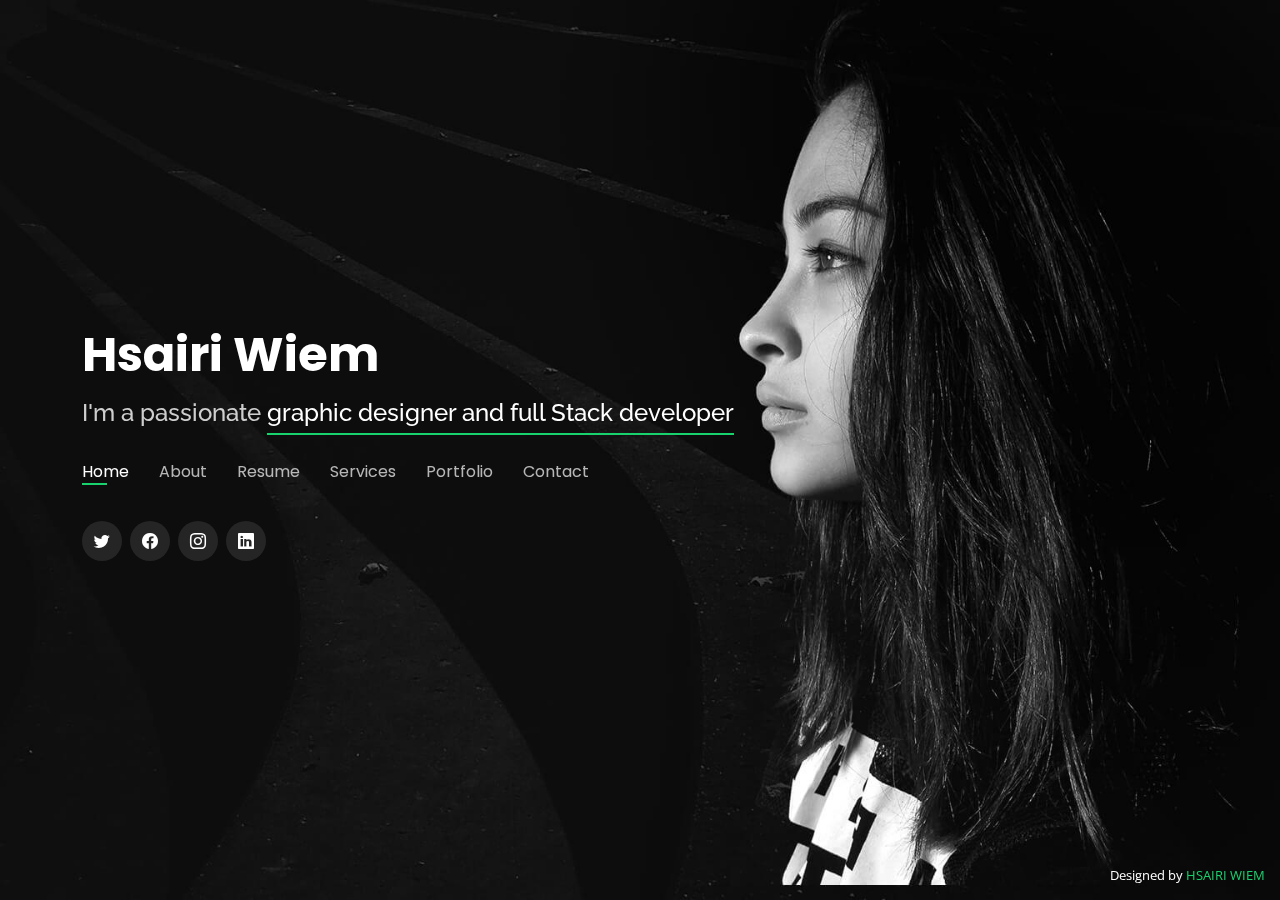
<file: Portfolio Wiem/index.html>
<!DOCTYPE html>
<html lang="en">

<head>
  <meta charset="utf-8">
  <meta content="width=device-width, initial-scale=1.0" name="viewport">

  <title>My Personal Portfolio</title>
  <meta content="" name="description">
  <meta content="" name="keywords">

  <link href="assets/img/logow.jpg" rel="icon">
  <link href="assets/img/logow.png" rel="apple-touch-icon">

 
  <link href="https://fonts.googleapis.com/css?family=Open+Sans:300,300i,400,400i,600,600i,700,700i|Raleway:300,300i,400,400i,500,500i,600,600i,700,700i|Poppins:300,300i,400,400i,500,500i,600,600i,700,700i" rel="stylesheet">

  <link href="assets/vendor/bootstrap/css/bootstrap.min.css" rel="stylesheet">
  <link href="assets/vendor/bootstrap-icons/bootstrap-icons.css" rel="stylesheet">
  <link href="assets/vendor/boxicons/css/boxicons.min.css" rel="stylesheet">
  <link href="assets/vendor/glightbox/css/glightbox.min.css" rel="stylesheet">
  <link href="assets/vendor/remixicon/remixicon.css" rel="stylesheet">
  <link href="assets/vendor/swiper/swiper-bundle.min.css" rel="stylesheet">

  <link href="assets/css/style.css" rel="stylesheet">

  
  
</head>

<body>


  <header id="header">
    <div class="container">

      <h1><a href="index.html">Hsairi Wiem</a></h1>
      
      <h2>I'm a passionate <span>graphic designer and full Stack developer </span> 

      <nav id="navbar" class="navbar">
        <ul>
          <li><a class="nav-link active" href="#header">Home</a></li>
          <li><a class="nav-link" href="#about">About</a></li>
          <li><a class="nav-link" href="#resume">Resume</a></li>
          <li><a class="nav-link" href="#services">Services</a></li>
          <li><a class="nav-link" href="#portfolio">Portfolio</a></li>
          <li><a class="nav-link" href="#contact">Contact</a></li>
        </ul>
        <i class="bi bi-list mobile-nav-toggle"></i>
      </nav>

      <div class="social-links">
        <a href="#" class="twitter"><i class="bi bi-twitter"></i></a>
        <a href="#" class="facebook"><i class="bi bi-facebook"></i></a>
        <a href="#" class="instagram"><i class="bi bi-instagram"></i></a>
        <a href="#" class="linkedin"><i class="bi bi-linkedin"></i></a>
      </div>

    </div>
  </header>

  
  <section id="about" class="about">

   
    <div class="about-me container">

      <div class="section-title">
        <h2>About</h2>
        <p>Learn more about me</p>
      </div>

      <div class="row">
        <div class="col-lg-4" data-aos="fade-right">
          <img src="assets/img/wiem.jpg" class="img-fluid" alt="">
        </div>
        <div class="col-lg-8 pt-4 pt-lg-0 content" data-aos="fade-left">
          <h3>UI/UX Designer &amp; FULL Stack Developer </h3>
          <p class="fst-italic">
            As a dedicated full-stack developer, I bring two years of expertise to the table. 
            My diverse portfolio includes successful projects for clients, where I've seamlessly 
            navigated through technologies such as Laravel, JavaScript, WordPress, and Angular. 
            This journey reflects my passion for programming and a commitment to delivering 
            top-notch solutions across various platforms including web, mobile, and desktop.
          </p>
          <div class="row">
            <div class="col-lg-6">
              <ul>
                <li><i class="bi bi-chevron-right"></i> <strong>Birthday:</strong> <span>8 August 1998</span></li>
                <li><i class="bi bi-chevron-right"></i> <strong>Email:</strong> <span>hsairiwiem@gmail.com</span></li>
                <li><i class="bi bi-chevron-right"></i> <strong>Phone:</strong> <span>+216 20 232 151</span></li>
                <li><i class="bi bi-chevron-right"></i> <strong>City:</strong> <span>Tunisia</span></li>
              </ul>
            </div>
            <div class="col-lg-6">
              <ul>
                <li><i class="bi bi-chevron-right"></i> <strong>Age:</strong> <span>25</span></li>
                <li><i class="bi bi-chevron-right"></i> <strong>Degree:</strong> <span>Engineering</span></li>
                <li><i class="bi bi-chevron-right"></i> <strong>PhEmailone:</strong> <span>email@example.com</span></li>
                <li><i class="bi bi-chevron-right"></i> <strong>Freelance:</strong> <span>Available</span></li>
              </ul>
            </div>
          </div>
          
        </div>
      </div>

    </div>

  
    <div class="counts container">

      <div class="row">

        <div class="col-lg-3 col-md-6">
          <div class="count-box">
            <i class="bi bi-emoji-smile"></i>
            <span data-purecounter-start="0" data-purecounter-end="232" data-purecounter-duration="1" class="purecounter"></span>
            <p>Happy Clients</p>
          </div>
        </div>

        <div class="col-lg-3 col-md-6 mt-5 mt-md-0">
          <div class="count-box">
            <i class="bi bi-journal-richtext"></i>
            <span data-purecounter-start="0" data-purecounter-end="521" data-purecounter-duration="1" class="purecounter"></span>
            <p>Projects</p>
          </div>
        </div>

        <div class="col-lg-3 col-md-6 mt-5 mt-lg-0">
          <div class="count-box">
            <i class="bi bi-headset"></i>
            <span data-purecounter-start="0" data-purecounter-end="1463" data-purecounter-duration="1" class="purecounter"></span>
            <p>Hours Of Support</p>
          </div>
        </div>

        <div class="col-lg-3 col-md-6 mt-5 mt-lg-0">
          <div class="count-box">
            <i class="bi bi-award"></i>
            <span data-purecounter-start="0" data-purecounter-end="24" data-purecounter-duration="1" class="purecounter"></span>
            <p>Awards</p>
          </div>
        </div>

      </div>

    </div><!-- End Counts -->

    <!-- ======= Skills  ======= -->
    <div class="skills container">

      <div class="section-title">
        <h2>Skills</h2>
      </div>

      <div class="row skills-content">

        <div class="col-lg-6">

          <div class="progress">
            <span class="skill">HTML/CSS <i class="val">100%</i></span>
            <div class="progress-bar-wrap">
              <div class="progress-bar" role="progressbar" aria-valuenow="100" aria-valuemin="0" aria-valuemax="100"></div>
            </div>
          </div>

          <div class="progress">
            <span class="skill">Angular<i class="val">90%</i></span>
            <div class="progress-bar-wrap">
              <div class="progress-bar" role="progressbar" aria-valuenow="90" aria-valuemin="0" aria-valuemax="100"></div>
            </div>
          </div>

          <div class="progress">
            <span class="skill">JavaScript <i class="val">75%</i></span>
            <div class="progress-bar-wrap">
              <div class="progress-bar" role="progressbar" aria-valuenow="75" aria-valuemin="0" aria-valuemax="100"></div>
            </div>
          </div>

        </div>

        <div class="col-lg-6">

          <div class="progress">
            <span class="skill">Laravel <i class="val">80%</i></span>
            <div class="progress-bar-wrap">
              <div class="progress-bar" role="progressbar" aria-valuenow="80" aria-valuemin="0" aria-valuemax="100"></div>
            </div>
          </div>

          <div class="progress">
            <span class="skill">WordPress <i class="val">90%</i></span>
            <div class="progress-bar-wrap">
              <div class="progress-bar" role="progressbar" aria-valuenow="90" aria-valuemin="0" aria-valuemax="100"></div>
            </div>
          </div>

          <div class="progress">
            <span class="skill">Photoshop <i class="val">55%</i></span>
            <div class="progress-bar-wrap">
              <div class="progress-bar" role="progressbar" aria-valuenow="55" aria-valuemin="0" aria-valuemax="100"></div>
            </div>
          </div>

        </div>

      </div>

    </div>

    <div class="interests container">

      <div class="section-title">
        <h2>Interests</h2>
      </div>

      <div class="row">
        <div class="col-lg-3 col-md-4">
          <div class="icon-box">
            <i class="bi bi-camera-reels-fill" style="color: #ffbb2c;"></i>
            <h3>Photography</h3>
          </div>
        </div>
        <div class="col-lg-3 col-md-4 mt-4 mt-md-0">
          <div class="icon-box">
            <i class="ri-bar-chart-box-line" style="color: #5578ff;"></i>
            <h3>Creative hobbies</h3>
          </div>
        </div>
        <div class="col-lg-3 col-md-4 mt-4 mt-md-0">
          <div class="icon-box">
            <i class="ri-calendar-todo-line" style="color: #e80368;"></i>
            <h3>Film and cinema</h3>
          </div>
        </div>
        
        <div class="col-lg-3 col-md-4">
          <div class="icon-box">
            <i class="ri-database-2-line" style="color: #47aeff;"></i>
            <h3>Technology</h3>
          </div>
        </div>
        
        <div class="col-lg-3 col-md-4 mt-4">
          <div class="icon-box">
            <i class="ri-file-list-3-line" style="color: #11dbcf;"></i>
            <h3>Reading </h3>
          </div>
        </div>
        
        
        <div class="col-lg-3 col-md-4 mt-4">
          <div class="icon-box">
            <i class="bi bi-person-walking" style="color: #b2904f;"></i>
            <h3>Sports</h3>
          </div>
        </div>
        <div class="col-lg-3 col-md-4 mt-4">
          <div class="icon-box">
            <i class="ri-disc-line" style="color: #b20969;"></i>
            <h3>Music</h3>
          </div>
        </div>
        <div class="col-lg-3 col-md-4 mt-4">
          <div class="icon-box">
            <i class="bi bi-airplane-engines" style="color: #ff5828;"></i>  
            <h3>Traveling</h3>
          </div>
        </div>
        
      </div>

    </div>

   
    <div class="testimonials container">

      <div class="section-title">
        <h2>Testimonials</h2>
      </div>

      <div class="testimonials-slider swiper" data-aos="fade-up" data-aos-delay="100">
        <div class="swiper-wrapper">

          <div class="swiper-slide">
            <div class="testimonial-item">
              <p>
                <i class="bx bxs-quote-alt-left quote-icon-left"></i>
                Proin iaculis purus consequat sem cure digni ssim donec porttitora entum suscipit rhoncus. Accusantium quam, ultricies eget id, aliquam eget nibh et. Maecen aliquam, risus at semper.
                <i class="bx bxs-quote-alt-right quote-icon-right"></i>
              </p>
              <img src="assets/img/testimonials/testimonials-1.jpg" class="testimonial-img" alt="">
              <h3>Saul Goodman</h3>
              <h4>Ceo &amp; Founder</h4>
            </div>
          </div>

          <div class="swiper-slide">
            <div class="testimonial-item">
              <p>
                <i class="bx bxs-quote-alt-left quote-icon-left"></i>
                Export tempor illum tamen malis malis eram quae irure esse labore quem cillum quid cillum eram malis quorum velit fore eram velit sunt aliqua noster fugiat irure amet legam anim culpa.
                <i class="bx bxs-quote-alt-right quote-icon-right"></i>
              </p>
              <img src="assets/img/testimonials/testimonials-2.jpg" class="testimonial-img" alt="">
              <h3>Sara Wilsson</h3>
              <h4>Designer</h4>
            </div>
          </div>

          <div class="swiper-slide">
            <div class="testimonial-item">
              <p>
                <i class="bx bxs-quote-alt-left quote-icon-left"></i>
                Enim nisi quem export duis labore cillum quae magna enim sint quorum nulla quem veniam duis minim tempor labore quem eram duis noster aute amet eram fore quis sint minim.
                <i class="bx bxs-quote-alt-right quote-icon-right"></i>
              </p>
              <img src="assets/img/testimonials/testimonials-3.jpg" class="testimonial-img" alt="">
              <h3>Jena Karlis</h3>
              <h4>Store Owner</h4>
            </div>
          </div>

          <div class="swiper-slide">
            <div class="testimonial-item">
              <p>
                <i class="bx bxs-quote-alt-left quote-icon-left"></i>
                Fugiat enim eram quae cillum dolore dolor amet nulla culpa multos export minim fugiat minim velit minim dolor enim duis veniam ipsum anim magna sunt elit fore quem dolore labore illum veniam.
                <i class="bx bxs-quote-alt-right quote-icon-right"></i>
              </p>
              <img src="assets/img/testimonials/testimonials-4.jpg" class="testimonial-img" alt="">
              <h3>Matt Brandon</h3>
              <h4>Freelancer</h4>
            </div>
          </div>

          <div class="swiper-slide">
            <div class="testimonial-item">
              <p>
                <i class="bx bxs-quote-alt-left quote-icon-left"></i>
                Quis quorum aliqua sint quem legam fore sunt eram irure aliqua veniam tempor noster veniam enim culpa labore duis sunt culpa nulla illum cillum fugiat legam esse veniam culpa fore nisi cillum quid.
                <i class="bx bxs-quote-alt-right quote-icon-right"></i>
              </p>
              <img src="assets/img/testimonials/testimonials-5.jpg" class="testimonial-img" alt="">
              <h3>John Larson</h3>
              <h4>Entrepreneur</h4>
            </div>
          </div>

        </div>
        <div class="swiper-pagination"></div>
      </div>

      <div class="owl-carousel testimonials-carousel">

      </div>

    </div>
  </section>

  
  <section id="resume" class="resume">
    <div class="container">

      <div class="section-title">
        <h2>Resume</h2>
        <p>Check My Resume</p>
      </div>

      <div class="row">
        <div class="col-lg-6">
          <h3 class="resume-title">Sumary</h3>
          <div class="resume-item pb-0">
            <h4>Alice Barkley</h4>
            <p><em>Innovative and deadline-driven Graphic Designer with 3+ years of experience designing and developing user-centered digital/print marketing material from initial concept to final, polished deliverable.</em></p>
            <p>
            <ul>
              <li>Portland par 127,Orlando, FL</li>
              <li>(123) 456-7891</li>
              <li>alice.barkley@example.com</li>
            </ul>
            </p>
          </div>

          <h3 class="resume-title">Education</h3>
          <div class="resume-item">
            <h4>Master of Fine Arts &amp; Graphic Design</h4>
            <h5>2015 - 2016</h5>
            <p><em>Rochester Institute of Technology, Rochester, NY</em></p>
            <p>Qui deserunt veniam. Et sed aliquam labore tempore sed quisquam iusto autem sit. Ea vero voluptatum qui ut dignissimos deleniti nerada porti sand markend</p>
          </div>
          <div class="resume-item">
            <h4>Bachelor of Fine Arts &amp; Graphic Design</h4>
            <h5>2010 - 2014</h5>
            <p><em>Rochester Institute of Technology, Rochester, NY</em></p>
            <p>Quia nobis sequi est occaecati aut. Repudiandae et iusto quae reiciendis et quis Eius vel ratione eius unde vitae rerum voluptates asperiores voluptatem Earum molestiae consequatur neque etlon sader mart dila</p>
          </div>
        </div>
        <div class="col-lg-6">
          <h3 class="resume-title">Professional Experience</h3>
          <div class="resume-item">
            <h4>Senior graphic design specialist</h4>
            <h5>2019 - Present</h5>
            <p><em>Experion, New York, NY </em></p>
            <p>
            <ul>
              <li>Lead in the design, development, and implementation of the graphic, layout, and production communication materials</li>
              <li>Delegate tasks to the 7 members of the design team and provide counsel on all aspects of the project. </li>
              <li>Supervise the assessment of all graphic materials in order to ensure quality and accuracy of the design</li>
              <li>Oversee the efficient use of production project budgets ranging from $2,000 - $25,000</li>
            </ul>
            </p>
          </div>
          <div class="resume-item">
            <h4>Graphic design specialist</h4>
            <h5>2017 - 2018</h5>
            <p><em>Stepping Stone Advertising, New York, NY</em></p>
            <p>
            <ul>
              <li>Developed numerous marketing programs (logos, brochures,infographics, presentations, and advertisements).</li>
              <li>Managed up to 5 projects or tasks at a given time while under pressure</li>
              <li>Recommended and consulted with clients on the most appropriate graphic design</li>
              <li>Created 4+ design presentations and proposals a month for clients and account managers</li>
            </ul>
            </p>
          </div>
        </div>
      </div>

    </div>
  </section>

 
  <section id="services" class="services">
    <div class="container">

      <div class="section-title">
        <h2>Services</h2>
        <p>My Services</p>
      </div>

      <div class="row">
        <div class="col-lg-4 col-md-6 d-flex align-items-stretch">
          <div class="icon-box">
            <div class="icon"><i class="bx bxl-dribbble"></i></div>
            <h4><a href="">Lorem Ipsum</a></h4>
            <p>Voluptatum deleniti atque corrupti quos dolores et quas molestias excepturi</p>
          </div>
        </div>

        <div class="col-lg-4 col-md-6 d-flex align-items-stretch mt-4 mt-md-0">
          <div class="icon-box">
            <div class="icon"><i class="bx bx-file"></i></div>
            <h4><a href="">Sed ut perspiciatis</a></h4>
            <p>Duis aute irure dolor in reprehenderit in voluptate velit esse cillum dolore</p>
          </div>
        </div>

        <div class="col-lg-4 col-md-6 d-flex align-items-stretch mt-4 mt-lg-0">
          <div class="icon-box">
            <div class="icon"><i class="bx bx-tachometer"></i></div>
            <h4><a href="">Magni Dolores</a></h4>
            <p>Excepteur sint occaecat cupidatat non proident, sunt in culpa qui officia</p>
          </div>
        </div>

        <div class="col-lg-4 col-md-6 d-flex align-items-stretch mt-4">
          <div class="icon-box">
            <div class="icon"><i class="bx bx-world"></i></div>
            <h4><a href="">Nemo Enim</a></h4>
            <p>At vero eos et accusamus et iusto odio dignissimos ducimus qui blanditiis</p>
          </div>
        </div>

        <div class="col-lg-4 col-md-6 d-flex align-items-stretch mt-4">
          <div class="icon-box">
            <div class="icon"><i class="bx bx-slideshow"></i></div>
            <h4><a href="">Dele cardo</a></h4>
            <p>Quis consequatur saepe eligendi voluptatem consequatur dolor consequuntur</p>
          </div>
        </div>

        <div class="col-lg-4 col-md-6 d-flex align-items-stretch mt-4">
          <div class="icon-box">
            <div class="icon"><i class="bx bx-arch"></i></div>
            <h4><a href="">Divera don</a></h4>
            <p>Modi nostrum vel laborum. Porro fugit error sit minus sapiente sit aspernatur</p>
          </div>
        </div>

      </div>

    </div>
  </section>

 
  <section id="portfolio" class="portfolio">
    <div class="container">

      <div class="section-title">
        <h2>Portfolio</h2>
        <p>My Works</p>
      </div>

      <div class="row">
        <div class="col-lg-12 d-flex justify-content-center">
          <ul id="portfolio-flters">
            <li data-filter="*" class="filter-active">All</li>
            <li data-filter=".filter-app">App</li>
            <li data-filter=".filter-card">Card</li>
            <li data-filter=".filter-web">Web</li>
          </ul>
        </div>
      </div>

      <div class="row portfolio-container">

        <div class="col-lg-4 col-md-6 portfolio-item filter-app">
          <div class="portfolio-wrap">
            <img src="assets/img/portfolio/portfolio-1.jpg" class="img-fluid" alt="">
            <div class="portfolio-info">
              <h4>App 1</h4>
              <p>App</p>
              <div class="portfolio-links">
                <a href="assets/img/portfolio/portfolio-1.jpg" data-gallery="portfolioGallery" class="portfolio-lightbox" title="App 1"><i class="bx bx-plus"></i></a>
                <a href="portfolio-details.html" data-gallery="portfolioDetailsGallery" data-glightbox="type: external" class="portfolio-details-lightbox" title="Portfolio Details"><i class="bx bx-link"></i></a>
              </div>
            </div>
          </div>
        </div>

        <div class="col-lg-4 col-md-6 portfolio-item filter-web">
          <div class="portfolio-wrap">
            <img src="assets/img/portfolio/portfolio-2.jpg" class="img-fluid" alt="">
            <div class="portfolio-info">
              <h4>Web 3</h4>
              <p>Web</p>
              <div class="portfolio-links">
                <a href="assets/img/portfolio/portfolio-2.jpg" data-gallery="portfolioGallery" class="portfolio-lightbox" title="Web 3"><i class="bx bx-plus"></i></a>
                <a href="portfolio-details.html" data-gallery="portfolioDetailsGallery" data-glightbox="type: external" class="portfolio-details-lightbox" title="Portfolio Details"><i class="bx bx-link"></i></a>
              </div>
            </div>
          </div>
        </div>

        <div class="col-lg-4 col-md-6 portfolio-item filter-app">
          <div class="portfolio-wrap">
            <img src="assets/img/portfolio/portfolio-3.jpg" class="img-fluid" alt="">
            <div class="portfolio-info">
              <h4>App 2</h4>
              <p>App</p>
              <div class="portfolio-links">
                <a href="assets/img/portfolio/portfolio-3.jpg" data-gallery="portfolioGallery" class="portfolio-lightbox" title="App 2"><i class="bx bx-plus"></i></a>
                <a href="portfolio-details.html" data-gallery="portfolioDetailsGallery" data-glightbox="type: external" class="portfolio-details-lightbox" title="Portfolio Details"><i class="bx bx-link"></i></a>
              </div>
            </div>
          </div>
        </div>

        <div class="col-lg-4 col-md-6 portfolio-item filter-card">
          <div class="portfolio-wrap">
            <img src="assets/img/portfolio/portfolio-4.jpg" class="img-fluid" alt="">
            <div class="portfolio-info">
              <h4>Card 2</h4>
              <p>Card</p>
              <div class="portfolio-links">
                <a href="assets/img/portfolio/portfolio-4.jpg" data-gallery="portfolioGallery" class="portfolio-lightbox" title="Card 2"><i class="bx bx-plus"></i></a>
                <a href="portfolio-details.html" data-gallery="portfolioDetailsGallery" data-glightbox="type: external" class="portfolio-details-lightbox" title="Portfolio Details"><i class="bx bx-link"></i></a>
              </div>
            </div>
          </div>
        </div>

        <div class="col-lg-4 col-md-6 portfolio-item filter-web">
          <div class="portfolio-wrap">
            <img src="assets/img/portfolio/portfolio-5.jpg" class="img-fluid" alt="">
            <div class="portfolio-info">
              <h4>Web 2</h4>
              <p>Web</p>
              <div class="portfolio-links">
                <a href="assets/img/portfolio/portfolio-5.jpg" data-gallery="portfolioGallery" class="portfolio-lightbox" title="Web 2"><i class="bx bx-plus"></i></a>
                <a href="portfolio-details.html" data-gallery="portfolioDetailsGallery" data-glightbox="type: external" class="portfolio-details-lightbox" title="Portfolio Details"><i class="bx bx-link"></i></a>
              </div>
            </div>
          </div>
        </div>

        <div class="col-lg-4 col-md-6 portfolio-item filter-app">
          <div class="portfolio-wrap">
            <img src="assets/img/portfolio/portfolio-6.jpg" class="img-fluid" alt="">
            <div class="portfolio-info">
              <h4>App 3</h4>
              <p>App</p>
              <div class="portfolio-links">
                <a href="assets/img/portfolio/portfolio-6.jpg" data-gallery="portfolioGallery" class="portfolio-lightbox" title="App 3"><i class="bx bx-plus"></i></a>
                <a href="portfolio-details.html" data-gallery="portfolioDetailsGallery" data-glightbox="type: external" class="portfolio-details-lightbox" title="Portfolio Details"><i class="bx bx-link"></i></a>
              </div>
            </div>
          </div>
        </div>

        <div class="col-lg-4 col-md-6 portfolio-item filter-card">
          <div class="portfolio-wrap">
            <img src="assets/img/portfolio/portfolio-7.jpg" class="img-fluid" alt="">
            <div class="portfolio-info">
              <h4>Card 1</h4>
              <p>Card</p>
              <div class="portfolio-links">
                <a href="assets/img/portfolio/portfolio-7.jpg" data-gallery="portfolioGallery" class="portfolio-lightbox" title="Card 1"><i class="bx bx-plus"></i></a>
                <a href="portfolio-details.html" data-gallery="portfolioDetailsGallery" data-glightbox="type: external" class="portfolio-details-lightbox" title="Portfolio Details"><i class="bx bx-link"></i></a>
              </div>
            </div>
          </div>
        </div>

        <div class="col-lg-4 col-md-6 portfolio-item filter-card">
          <div class="portfolio-wrap">
            <img src="assets/img/portfolio/portfolio-8.jpg" class="img-fluid" alt="">
            <div class="portfolio-info">
              <h4>Card 3</h4>
              <p>Card</p>
              <div class="portfolio-links">
                <a href="assets/img/portfolio/portfolio-8.jpg" data-gallery="portfolioGallery" class="portfolio-lightbox" title="Card 3"><i class="bx bx-plus"></i></a>
                <a href="portfolio-details.html" data-gallery="portfolioDetailsGallery" data-glightbox="type: external" class="portfolio-details-lightbox" title="Portfolio Details"><i class="bx bx-link"></i></a>
              </div>
            </div>
          </div>
        </div>

        <div class="col-lg-4 col-md-6 portfolio-item filter-web">
          <div class="portfolio-wrap">
            <img src="assets/img/portfolio/portfolio-9.jpg" class="img-fluid" alt="">
            <div class="portfolio-info">
              <h4>Web 3</h4>
              <p>Web</p>
              <div class="portfolio-links">
                <a href="assets/img/portfolio/portfolio-9.jpg" data-gallery="portfolioGallery" class="portfolio-lightbox" title="Web 3"><i class="bx bx-plus"></i></a>
                <a href="portfolio-details.html" data-gallery="portfolioDetailsGallery" data-glightbox="type: external" class="portfolio-details-lightbox" title="Portfolio Details"><i class="bx bx-link"></i></a>
              </div>
            </div>
          </div>
        </div>

      </div>

    </div>
  </section>


  <section id="contact" class="contact">
    <div class="container">

      <div class="section-title">
        <h2>Contact</h2>
        <p>Contact Me</p>
      </div>

      <div class="row mt-2">

        <div class="col-md-6 d-flex align-items-stretch">
          <div class="info-box">
            <i class="bx bx-map"></i>
            <h3>My Address</h3>
            <p>A108 Adam Street, New York, NY 535022</p>
          </div>
        </div>

        <div class="col-md-6 mt-4 mt-md-0 d-flex align-items-stretch">
          <div class="info-box">
            <i class="bx bx-share-alt"></i>
            <h3>Social Profiles</h3>
            <div class="social-links">
              <a href="#" class="twitter"><i class="bi bi-twitter"></i></a>
              <a href="#" class="facebook"><i class="bi bi-facebook"></i></a>
              <a href="#" class="instagram"><i class="bi bi-instagram"></i></a>
              <a href="#" class="google-plus"><i class="bi bi-skype"></i></a>
              <a href="#" class="linkedin"><i class="bi bi-linkedin"></i></a>
            </div>
          </div>
        </div>

        <div class="col-md-6 mt-4 d-flex align-items-stretch">
          <div class="info-box">
            <i class="bx bx-envelope"></i>
            <h3>Email Me</h3>
            <p>contact@example.com</p>
          </div>
        </div>
        <div class="col-md-6 mt-4 d-flex align-items-stretch">
          <div class="info-box">
            <i class="bx bx-phone-call"></i>
            <h3>Call Me</h3>
            <p>+1 5589 55488 55</p>
          </div>
        </div>
      </div>

      <form action="forms/contact.php" method="post" role="form" class="php-email-form mt-4">
        <div class="row">
          <div class="col-md-6 form-group">
            <input type="text" name="name" class="form-control" id="name" placeholder="Your Name" required>
          </div>
          <div class="col-md-6 form-group mt-3 mt-md-0">
            <input type="email" class="form-control" name="email" id="email" placeholder="Your Email" required>
          </div>
        </div>
        <div class="form-group mt-3">
          <input type="text" class="form-control" name="subject" id="subject" placeholder="Subject" required>
        </div>
        <div class="form-group mt-3">
          <textarea class="form-control" name="message" rows="5" placeholder="Message" required></textarea>
        </div>
        <div class="my-3">
          <div class="loading">Loading</div>
          <div class="error-message"></div>
          <div class="sent-message">Your message has been sent. Thank you!</div>
        </div>
        <div class="text-center"><button type="submit">Send Message</button></div>
      </form>

    </div>
  </section><!-- End Contact Section -->

  <div class="credits">
    
    Designed by <a href="https://bootstrapmade.com/">HSAIRI WIEM</a>
  </div>

  
  <script src="assets/vendor/purecounter/purecounter_vanilla.js"></script>
  <script src="assets/vendor/bootstrap/js/bootstrap.bundle.min.js"></script>
  <script src="assets/vendor/glightbox/js/glightbox.min.js"></script>
  <script src="assets/vendor/isotope-layout/isotope.pkgd.min.js"></script>
  <script src="assets/vendor/swiper/swiper-bundle.min.js"></script>
  <script src="assets/vendor/waypoints/noframework.waypoints.js"></script>
  <script src="assets/vendor/php-email-form/validate.js"></script>


  <script src="assets/js/main.js"></script>

</body>

</html>
</file>
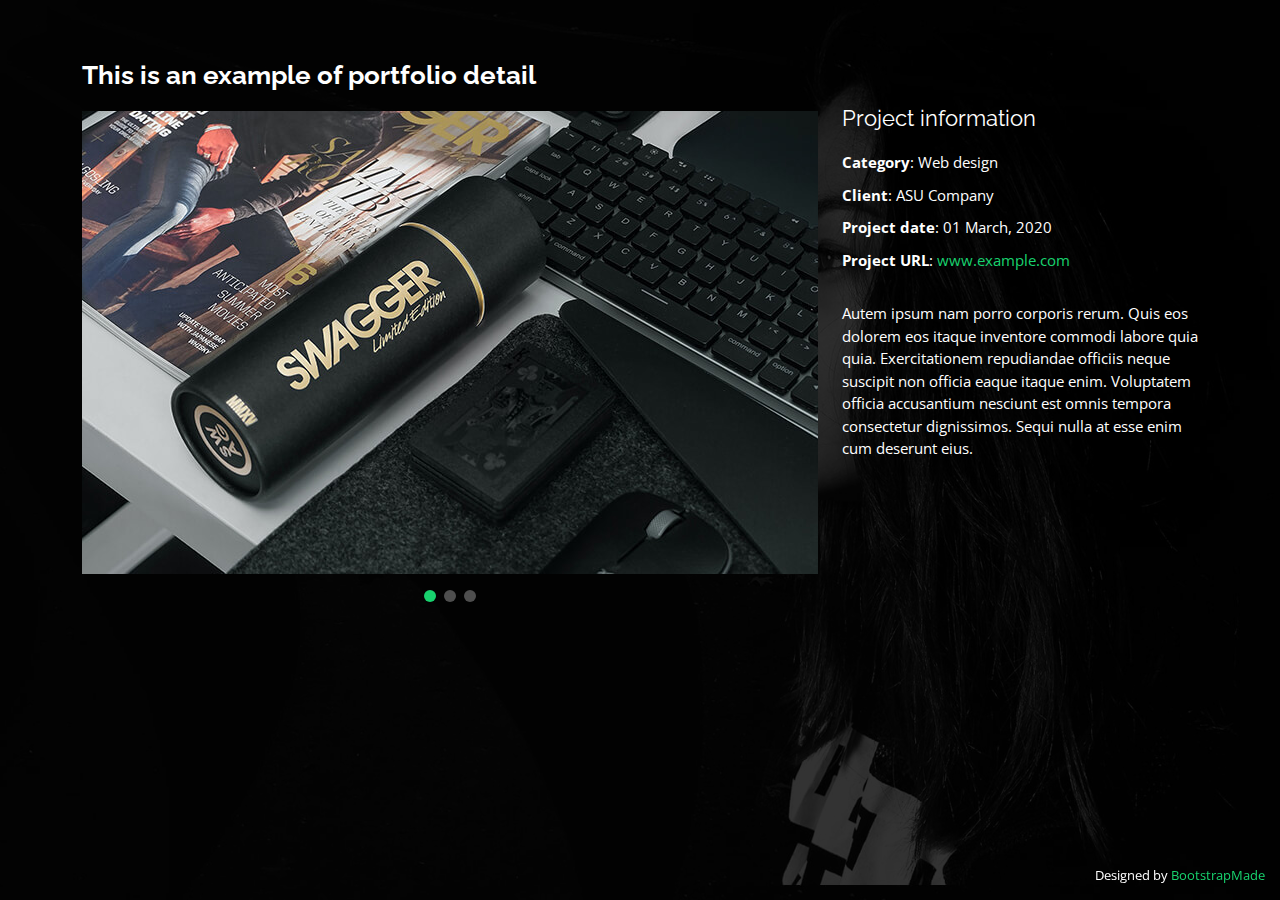
<file: Portfolio Wiem/portfolio-details.html>
<!DOCTYPE html>
<html lang="en">

<head>
  <meta charset="utf-8">
  <meta content="width=device-width, initial-scale=1.0" name="viewport">

  <title>Portfolio Details - Personal Bootstrap Template</title>
  <meta content="" name="description">
  <meta content="" name="keywords">

  <!-- Favicons -->
  <link href="assets/img/logow.jpg" rel="icon">
  <link href="assets/img/logow.jpg" rel="apple-touch-icon">

  <!-- Google Fonts -->
  <link href="https://fonts.googleapis.com/css?family=Open+Sans:300,300i,400,400i,600,600i,700,700i|Raleway:300,300i,400,400i,500,500i,600,600i,700,700i|Poppins:300,300i,400,400i,500,500i,600,600i,700,700i" rel="stylesheet">

  <!-- Vendor CSS Files -->
  <link href="assets/vendor/bootstrap/css/bootstrap.min.css" rel="stylesheet">
  <link href="assets/vendor/bootstrap-icons/bootstrap-icons.css" rel="stylesheet">
  <link href="assets/vendor/boxicons/css/boxicons.min.css" rel="stylesheet">
  <link href="assets/vendor/glightbox/css/glightbox.min.css" rel="stylesheet">
  <link href="assets/vendor/remixicon/remixicon.css" rel="stylesheet">
  <link href="assets/vendor/swiper/swiper-bundle.min.css" rel="stylesheet">

  <!-- Template Main CSS File -->
  <link href="assets/css/style.css" rel="stylesheet">

  <!-- =======================================================
  * Template Name: Personal
  * Updated: Jan 29 2024 with Bootstrap v5.3.2
  * Template URL: https://bootstrapmade.com/personal-free-resume-bootstrap-template/
  * Author: BootstrapMade.com
  * License: https://bootstrapmade.com/license/
  ======================================================== -->
</head>

<body>

  <main id="main">

    <!-- ======= Portfolio Details ======= -->
    <div id="portfolio-details" class="portfolio-details">
      <div class="container">

        <div class="row">

          <div class="col-lg-8">
            <h2 class="portfolio-title">This is an example of portfolio detail</h2>

            <div class="portfolio-details-slider swiper">
              <div class="swiper-wrapper align-items-center">

                <div class="swiper-slide">
                  <img src="assets/img/portfolio/portfolio-details-1.jpg" alt="">
                </div>

                <div class="swiper-slide">
                  <img src="assets/img/portfolio/portfolio-details-2.jpg" alt="">
                </div>

                <div class="swiper-slide">
                  <img src="assets/img/portfolio/portfolio-details-3.jpg" alt="">
                </div>

              </div>
              <div class="swiper-pagination"></div>
            </div>

          </div>

          <div class="col-lg-4 portfolio-info">
            <h3>Project information</h3>
            <ul>
              <li><strong>Category</strong>: Web design</li>
              <li><strong>Client</strong>: ASU Company</li>
              <li><strong>Project date</strong>: 01 March, 2020</li>
              <li><strong>Project URL</strong>: <a href="#">www.example.com</a></li>
            </ul>

            <p>
              Autem ipsum nam porro corporis rerum. Quis eos dolorem eos itaque inventore commodi labore quia quia. Exercitationem repudiandae officiis neque suscipit non officia eaque itaque enim. Voluptatem officia accusantium nesciunt est omnis tempora consectetur dignissimos. Sequi nulla at esse enim cum deserunt eius.
            </p>
          </div>

        </div>

      </div>
    </div><!-- End Portfolio Details -->

  </main><!-- End #main -->

  <div class="credits">
    <!-- All the links in the footer should remain intact. -->
    <!-- You can delete the links only if you purchased the pro version. -->
    <!-- Licensing information: https://bootstrapmade.com/license/ -->
    <!-- Purchase the pro version with working PHP/AJAX contact form: https://bootstrapmade.com/personal-free-resume-bootstrap-template/ -->
    Designed by <a href="https://bootstrapmade.com/">BootstrapMade</a>
  </div>

  <!-- Vendor JS Files -->
  <script src="assets/vendor/purecounter/purecounter_vanilla.js"></script>
  <script src="assets/vendor/bootstrap/js/bootstrap.bundle.min.js"></script>
  <script src="assets/vendor/glightbox/js/glightbox.min.js"></script>
  <script src="assets/vendor/isotope-layout/isotope.pkgd.min.js"></script>
  <script src="assets/vendor/swiper/swiper-bundle.min.js"></script>
  <script src="assets/vendor/waypoints/noframework.waypoints.js"></script>
  <script src="assets/vendor/php-email-form/validate.js"></script>

  <!-- Template Main JS File -->
  <script src="assets/js/main.js"></script>

</body>

</html>
</file>
<file: Portfolio Wiem/assets/css/style.css>
body {
  font-family: "Open Sans", sans-serif;
  background-color: #040404;
  color: #fff;
  position: relative;
  background: transparent;
}

body::before {
  content: "";
  position: fixed;
  background: #040404 url("../img/bg.jpg") top right no-repeat;
  background-size: cover;
  left: 0;
  right: 0;
  top: 0;
  height: 100vh;
  z-index: -1;
}

@media (min-width: 1024px) {
  body::before {
    background-attachment: fixed;
  }
}

a {
  color: #18d26e;
  text-decoration: none;
}

a:hover {
  color: #35e888;
  text-decoration: none;
}

h1,
h2,
h3,
h4,
h5,
h6 {
  font-family: "Raleway", sans-serif;
}

/*--------------------------------------------------------------
# Header
--------------------------------------------------------------*/
#header {
  transition: ease-in-out 0.3s;
  position: relative;
  height: 100vh;
  display: flex;
  align-items: center;
  z-index: 997;
  overflow-y: auto;
}

#header * {
  transition: ease-in-out 0.3s;
}

#header h1 {
  font-size: 48px;
  margin: 0;
  padding: 0;
  line-height: 1;
  font-weight: 700;
  font-family: "Poppins", sans-serif;
}

#header h1 a,
#header h1 a:hover {
  color: #fff;
  line-height: 1;
  display: inline-block;
}

#header h2 {
  font-size: 24px;
  margin-top: 20px;
  color: rgba(255, 255, 255, 0.8);
}

#header h2 span {
  color: #fff;
  border-bottom: 2px solid #18d26e;
  padding-bottom: 6px;
}

#header img {
  padding: 0;
  margin: 0;
}

#header .social-links {
  margin-top: 40px;
  display: flex;
}

#header .social-links a {
  font-size: 16px;
  display: flex;
  justify-content: center;
  align-items: center;
  background: rgba(255, 255, 255, 0.1);
  color: #fff;
  line-height: 1;
  margin-right: 8px;
  border-radius: 50%;
  width: 40px;
  height: 40px;
}

#header .social-links a:hover {
  background: #18d26e;
}

@media (max-width: 992px) {
  #header h1 {
    font-size: 36px;
  }

  #header h2 {
    font-size: 20px;
    line-height: 30px;
  }

  #header .social-links {
    margin-top: 15px;
  }

  #header .container {
    display: flex;
    flex-direction: column;
    align-items: center;
  }
}

/* Header Top */
#header.header-top {
  height: 80px;
  position: fixed;
  left: 0;
  top: 0;
  right: 0;
  background: rgba(0, 0, 0, 0.9);
}

#header.header-top .social-links,
#header.header-top h2 {
  display: none;
}

#header.header-top h1 {
  margin-right: auto;
  font-size: 36px;
}

#header.header-top img {
  max-height: 60px;
  margin-right: 20px !important;
}

#header.header-top .container {
  display: flex;
  align-items: center;
}

#header.header-top .navbar {
  margin: 0;
}

@media (max-width: 768px) {
  #header.header-top {
    height: 60px;
  }

  #header.header-top h1 {
    font-size: 26px;
  }
}


.navbar {
  padding: 0;
  margin-top: 35px;
}

.navbar ul {
  margin: 0;
  padding: 0;
  display: flex;
  list-style: none;
  align-items: center;
}

.navbar li {
  position: relative;
}

.navbar li+li {
  margin-left: 30px;
}

.navbar a,
.navbar a:focus {
  display: flex;
  align-items: center;
  justify-content: space-between;
  padding: 0;
  font-family: "Poppins", sans-serif;
  font-size: 16px;
  font-weight: 400;
  color: rgba(255, 255, 255, 0.7);
  white-space: nowrap;
  transition: 0.3s;
}

.navbar a i,
.navbar a:focus i {
  font-size: 12px;
  line-height: 0;
  margin-left: 5px;
}

.navbar a:before {
  content: "";
  position: absolute;
  width: 0;
  height: 2px;
  bottom: -4px;
  left: 0;
  background-color: #18d26e;
  visibility: hidden;
  width: 0px;
  transition: all 0.3s ease-in-out 0s;
}

.navbar a:hover:before,
.navbar li:hover>a:before,
.navbar .active:before {
  visibility: visible;
  width: 25px;
}

.navbar a:hover,
.navbar .active,
.navbar .active:focus,
.navbar li:hover>a {
  color: #fff;
}


.mobile-nav-toggle {
  color: #fff;
  font-size: 28px;
  cursor: pointer;
  display: none;
  line-height: 0;
  transition: 0.5s;
  position: fixed;
  right: 15px;
  top: 15px;
}

@media (max-width: 991px) {
  .mobile-nav-toggle {
    display: block;
  }

  .navbar ul {
    display: none;
  }
}

.navbar-mobile {
  position: fixed;
  overflow: hidden;
  top: 0;
  right: 0;
  left: 0;
  bottom: 0;
  background: rgba(0, 0, 0, 0.9);
  transition: 0.3s;
  z-index: 999;
  margin-top: 0;
}

.navbar-mobile .mobile-nav-toggle {
  position: absolute;
  top: 15px;
  right: 15px;
}

.navbar-mobile ul {
  display: block;
  position: absolute;
  top: 55px;
  right: 15px;
  bottom: 45px;
  left: 15px;
  padding: 10px 0;
  overflow-y: auto;
  transition: 0.3s;
  border: 2px solid rgba(255, 255, 255, 0.2);
}

.navbar-mobile li {
  padding: 12px 20px;
}

.navbar-mobile li+li {
  margin: 0;
}

.navbar-mobile a,
.navbar-mobile a:focus {
  font-size: 16px;
  position: relative;
}

section {
  overflow: hidden;
  position: absolute;
  width: 100%;
  top: 140px;
  bottom: 100%;
  opacity: 0;
  transition: ease-in-out 0.4s;
  z-index: 2;
}

section.section-show {
  top: 100px;
  bottom: auto;
  opacity: 1;
  padding-bottom: 45px;
}

section .container {
  background: rgba(0, 0, 0, 0.9);
  padding: 30px;
}

@media (max-width: 768px) {
  section {
    top: 120px;
  }

  section.section-show {
    top: 80px;
  }
}

.section-title h2 {
  font-size: 14px;
  font-weight: 500;
  padding: 0;
  line-height: 1px;
  margin: 0 0 20px 0;
  letter-spacing: 2px;
  text-transform: uppercase;
  color: #aaaaaa;
  font-family: "Poppins", sans-serif;
}

.section-title h2::after {
  content: "";
  width: 120px;
  height: 1px;
  display: inline-block;
  background: #4ceb95;
  margin: 4px 10px;
}

.section-title p {
  margin: 0;
  margin: -15px 0 15px 0;
  font-size: 36px;
  font-weight: 700;
  text-transform: uppercase;
  font-family: "Poppins", sans-serif;
  color: #fff;
}

/*--------------------------------------------------------------
# About
--------------------------------------------------------------*/
.about-me .content h3 {
  font-weight: 700;
  font-size: 26px;
  color: #18d26e;
}

.about-me .content ul {
  list-style: none;
  padding: 0;
}

.about-me .content ul li {
  margin-bottom: 20px;
  display: flex;
  align-items: center;
}

.about-me .content ul strong {
  margin-right: 10px;
}

.about-me .content ul i {
  font-size: 16px;
  margin-right: 5px;
  color: #18d26e;
  line-height: 0;
}

.about-me .content p:last-child {
  margin-bottom: 0;
}


.counts {
  padding: 70px 0 60px;
}

.counts .count-box {
  padding: 30px 30px 25px 30px;
  width: 100%;
  position: relative;
  text-align: center;
  background: rgba(255, 255, 255, 0.08);
}

.counts .count-box i {
  position: absolute;
  top: -25px;
  left: 50%;
  transform: translateX(-50%);
  font-size: 24px;
  background: rgba(255, 255, 255, 0.1);
  padding: 12px;
  color: #18d26e;
  border-radius: 50px;
  line-height: 0;
}

.counts .count-box span {
  font-size: 36px;
  display: block;
  font-weight: 600;
  color: #fff;
}

.counts .count-box p {
  padding: 0;
  margin: 0;
  font-family: "Raleway", sans-serif;
  font-size: 14px;
}


.skills .progress {
  height: 60px;
  display: block;
  background: none;
  border-radius: 0;
}

.skills .progress .skill {
  padding: 10px 0;
  margin: 0;
  text-transform: uppercase;
  display: block;
  font-weight: 600;
  font-family: "Poppins", sans-serif;
  color: #fff;
}

.skills .progress .skill .val {
  float: right;
  font-style: normal;
}

.skills .progress-bar-wrap {
  background: rgba(255, 255, 255, 0.2);
}

.skills .progress-bar {
  width: 1px;
  height: 10px;
  transition: 0.9s;
  background-color: #18d26e;
}


.interests .icon-box {
  display: flex;
  align-items: center;
  padding: 20px;
  background: rgba(255, 255, 255, 0.08);
  transition: ease-in-out 0.3s;
}

.interests .icon-box i {
  font-size: 32px;
  padding-right: 10px;
  line-height: 1;
}

.interests .icon-box h3 {
  font-weight: 700;
  margin: 0;
  padding: 0;
  line-height: 1;
  font-size: 16px;
  color: #fff;
}

.interests .icon-box:hover {
  background: rgba(255, 255, 255, 0.12);
}



.testimonials .testimonials-carousel,
.testimonials .testimonials-slider {
  overflow: hidden;
}

.testimonials .testimonial-item {
  box-sizing: content-box;
  min-height: 320px;
}

.testimonials .testimonial-item .testimonial-img {
  width: 90px;
  border-radius: 50%;
  margin: -40px 0 0 40px;
  position: relative;
  z-index: 2;
  border: 6px solid rgba(255, 255, 255, 0.12);
}

.testimonials .testimonial-item h3 {
  font-size: 18px;
  font-weight: bold;
  margin: 10px 0 5px 45px;
  color: #fff;
}

.testimonials .testimonial-item h4 {
  font-size: 14px;
  color: #999;
  margin: 0 0 0 45px;
}

.testimonials .testimonial-item .quote-icon-left,
.testimonials .testimonial-item .quote-icon-right {
  color: rgba(255, 255, 255, 0.25);
  font-size: 26px;
}

.testimonials .testimonial-item .quote-icon-left {
  display: inline-block;
  left: -5px;
  position: relative;
}

.testimonials .testimonial-item .quote-icon-right {
  display: inline-block;
  right: -5px;
  position: relative;
  top: 10px;
}

.testimonials .testimonial-item p {
  font-style: italic;
  margin: 0 15px 0 15px;
  padding: 20px 20px 60px 20px;
  background: rgba(255, 255, 255, 0.1);
  position: relative;
  border-radius: 6px;
  position: relative;
  z-index: 1;
}

.testimonials .swiper-pagination {
  margin-top: 20px;
  position: relative;
}

.testimonials .swiper-pagination .swiper-pagination-bullet {
  width: 12px;
  height: 12px;
  opacity: 1;
  background-color: rgba(255, 255, 255, 0.3);
}

.testimonials .swiper-pagination .swiper-pagination-bullet-active {
  background-color: #18d26e;
}

/*--------------------------------------------------------------
# Resume
--------------------------------------------------------------*/
.resume .resume-title {
  font-size: 26px;
  font-weight: 700;
  margin-top: 20px;
  margin-bottom: 20px;
  color: #fff;
}

.resume .resume-item {
  padding: 0 0 20px 20px;
  margin-top: -2px;
  border-left: 2px solid rgba(255, 255, 255, 0.2);
  position: relative;
}

.resume .resume-item h4 {
  line-height: 18px;
  font-size: 18px;
  font-weight: 600;
  text-transform: uppercase;
  font-family: "Poppins", sans-serif;
  color: #18d26e;
  margin-bottom: 10px;
}

.resume .resume-item h5 {
  font-size: 16px;
  background: rgba(255, 255, 255, 0.15);
  padding: 5px 15px;
  display: inline-block;
  font-weight: 600;
  margin-bottom: 10px;
}

.resume .resume-item ul {
  padding-left: 20px;
}

.resume .resume-item ul li {
  padding-bottom: 10px;
}

.resume .resume-item:last-child {
  padding-bottom: 0;
}

.resume .resume-item::before {
  content: "";
  position: absolute;
  width: 16px;
  height: 16px;
  border-radius: 50px;
  left: -9px;
  top: 0;
  background: #18d26e;
  border: 2px solid #18d26e;
}


.services .icon-box {
  text-align: center;
  background: rgba(204, 204, 204, 0.1);
  padding: 80px 20px;
  transition: all ease-in-out 0.3s;
}

.services .icon-box .icon {
  margin: 0 auto;
  width: 64px;
  height: 64px;
  background: #18d26e;
  border-radius: 5px;
  transition: all 0.3s ease-out 0s;
  display: flex;
  align-items: center;
  justify-content: center;
  margin-bottom: 20px;
  transform-style: preserve-3d;
}

.services .icon-box .icon i {
  color: #fff;
  font-size: 28px;
}

.services .icon-box .icon::before {
  position: absolute;
  content: "";
  left: -8px;
  top: -8px;
  height: 100%;
  width: 100%;
  background: rgba(255, 255, 255, 0.15);
  border-radius: 5px;
  transition: all 0.3s ease-out 0s;
  transform: translateZ(-1px);
}

.services .icon-box h4 {
  font-weight: 700;
  margin-bottom: 15px;
  font-size: 24px;
}

.services .icon-box h4 a {
  color: #fff;
}

.services .icon-box p {
  line-height: 24px;
  font-size: 14px;
  margin-bottom: 0;
}

.services .icon-box:hover {
  background: #18d26e;
  border-color: #18d26e;
}

.services .icon-box:hover .icon {
  background: #fff;
}

.services .icon-box:hover .icon i {
  color: #18d26e;
}

.services .icon-box:hover .icon::before {
  background: #35e888;
}

.services .icon-box:hover h4 a,
.services .icon-box:hover p {
  color: #fff;
}


.portfolio .portfolio-item {
  margin-bottom: 30px;
}

.portfolio #portfolio-flters {
  padding: 0;
  margin: 0 auto 15px auto;
  list-style: none;
  text-align: center;
  border-radius: 50px;
  padding: 2px 15px;
}

.portfolio #portfolio-flters li {
  cursor: pointer;
  display: inline-block;
  padding: 8px 16px 10px 16px;
  font-size: 14px;
  font-weight: 600;
  line-height: 1;
  text-transform: uppercase;
  color: #fff;
  background: rgba(255, 255, 255, 0.1);
  margin: 0 3px 10px 3px;
  transition: all 0.3s ease-in-out;
  border-radius: 4px;
}

.portfolio #portfolio-flters li:hover,
.portfolio #portfolio-flters li.filter-active {
  background: #18d26e;
}

.portfolio #portfolio-flters li:last-child {
  margin-right: 0;
}

.portfolio .portfolio-wrap {
  transition: 0.3s;
  position: relative;
  overflow: hidden;
  z-index: 1;
  background: rgba(0, 0, 0, 0.6);
}

.portfolio .portfolio-wrap::before {
  content: "";
  background: rgba(0, 0, 0, 0.6);
  position: absolute;
  left: 30px;
  right: 30px;
  top: 30px;
  bottom: 30px;
  transition: all ease-in-out 0.3s;
  z-index: 2;
  opacity: 0;
}

.portfolio .portfolio-wrap .portfolio-info {
  opacity: 0;
  position: absolute;
  top: 0;
  left: 0;
  right: 0;
  bottom: 0;
  text-align: center;
  z-index: 3;
  transition: all ease-in-out 0.3s;
  display: flex;
  flex-direction: column;
  justify-content: center;
  align-items: center;
}

.portfolio .portfolio-wrap .portfolio-info::before {
  display: block;
  content: "";
  width: 48px;
  height: 48px;
  position: absolute;
  top: 35px;
  left: 35px;
  border-top: 3px solid #fff;
  border-left: 3px solid #fff;
  transition: all 0.5s ease 0s;
  z-index: 9994;
}

.portfolio .portfolio-wrap .portfolio-info::after {
  display: block;
  content: "";
  width: 48px;
  height: 48px;
  position: absolute;
  bottom: 35px;
  right: 35px;
  border-bottom: 3px solid #fff;
  border-right: 3px solid #fff;
  transition: all 0.5s ease 0s;
  z-index: 9994;
}

.portfolio .portfolio-wrap .portfolio-info h4 {
  font-size: 20px;
  color: #fff;
  font-weight: 600;
}

.portfolio .portfolio-wrap .portfolio-info p {
  color: #ffffff;
  font-size: 14px;
  text-transform: uppercase;
  padding: 0;
  margin: 0;
}

.portfolio .portfolio-wrap .portfolio-links {
  text-align: center;
  z-index: 4;
}

.portfolio .portfolio-wrap .portfolio-links a {
  color: #fff;
  margin: 0 2px;
  font-size: 28px;
  display: inline-block;
  transition: 0.3s;
}

.portfolio .portfolio-wrap .portfolio-links a:hover {
  color: #63eda3;
}

.portfolio .portfolio-wrap:hover::before {
  top: 0;
  left: 0;
  right: 0;
  bottom: 0;
  opacity: 1;
}

.portfolio .portfolio-wrap:hover .portfolio-info {
  opacity: 1;
}

.portfolio .portfolio-wrap:hover .portfolio-info::before {
  top: 15px;
  left: 15px;
}

.portfolio .portfolio-wrap:hover .portfolio-info::after {
  bottom: 15px;
  right: 15px;
}


.portfolio-details {
  padding-top: 40px;
  background: rgba(0, 0, 0, 0.8);
  position: fixed;
  left: 0;
  right: 0;
  top: 0;
  bottom: 0;
  overflow-y: auto;
}

.portfolio-details .container {
  padding-top: 20px;
  padding-bottom: 40px;
}

.portfolio-details .portfolio-title {
  font-size: 26px;
  font-weight: 700;
  margin-bottom: 20px;
}

.portfolio-details .portfolio-info {
  padding-top: 45px;
}

.portfolio-details .portfolio-info h3 {
  font-size: 22px;
  font-weight: 400;
  margin-bottom: 20px;
}

.portfolio-details .portfolio-info ul {
  list-style: none;
  padding: 0;
  font-size: 15px;
}

.portfolio-details .portfolio-info ul li+li {
  margin-top: 10px;
}

.portfolio-details .portfolio-info p {
  font-size: 15px;
  padding: 15px 0 0 0;
}

@media (max-width: 992px) {
  .portfolio-details .portfolio-info {
    padding-top: 20px;
  }
}

.portfolio-details .swiper-pagination {
  margin-top: 20px;
  position: relative;
}

.portfolio-details .swiper-pagination .swiper-pagination-bullet {
  width: 12px;
  height: 12px;
  opacity: 1;
  background-color: rgba(255, 255, 255, 0.3);
}

.portfolio-details .swiper-pagination .swiper-pagination-bullet-active {
  background-color: #18d26e;
}

/*--------------------------------------------------------------
# Contact
--------------------------------------------------------------*/
.contact .info-box {
  color: #444444;
  padding: 20px;
  width: 100%;
  background: rgba(255, 255, 255, 0.08);
}

.contact .info-box i.bx {
  font-size: 24px;
  color: #18d26e;
  border-radius: 50%;
  padding: 14px;
  float: left;
  background: rgba(255, 255, 255, 0.1);
}

.contact .info-box h3 {
  font-size: 20px;
  color: rgba(255, 255, 255, 0.5);
  font-weight: 700;
  margin: 10px 0 8px 68px;
}

.contact .info-box p {
  padding: 0;
  color: #fff;
  line-height: 24px;
  font-size: 14px;
  margin: 0 0 0 68px;
}

.contact .info-box .social-links {
  margin: 5px 0 0 68px;
  display: flex;
}

.contact .info-box .social-links a {
  font-size: 18px;
  display: inline-block;
  color: #fff;
  line-height: 1;
  margin-right: 12px;
  transition: 0.3s;
}

.contact .info-box .social-links a:hover {
  color: #18d26e;
}

.contact .php-email-form {
  padding: 30px;
  background: rgba(255, 255, 255, 0.08);
}

.contact .php-email-form .error-message {
  display: none;
  background: rgba(255, 255, 255, 0.08);
  background: #ed3c0d;
  text-align: left;
  padding: 15px;
  font-weight: 600;
}

.contact .php-email-form .error-message br+br {
  margin-top: 25px;
}

.contact .php-email-form .sent-message {
  display: none;
  background: rgba(255, 255, 255, 0.08);
  background: #18d26e;
  text-align: center;
  padding: 15px;
  font-weight: 600;
}

.contact .php-email-form .loading {
  display: none;
  background: rgba(255, 255, 255, 0.08);
  text-align: center;
  padding: 15px;
}

.contact .php-email-form .loading:before {
  content: "";
  display: inline-block;
  border-radius: 50%;
  width: 24px;
  height: 24px;
  margin: 0 10px -6px 0;
  border: 3px solid #18d26e;
  border-top-color: #eee;
  animation: animate-loading 1s linear infinite;
}

.contact .php-email-form input,
.contact .php-email-form textarea {
  border-radius: 0;
  box-shadow: none;
  font-size: 14px;
  background: rgba(255, 255, 255, 0.08);
  border: 0;
  transition: 0.3s;
  color: #fff;
}

.contact .php-email-form input:focus,
.contact .php-email-form textarea:focus {
  background-color: rgba(255, 255, 255, 0.11);
}

.contact .php-email-form input::-moz-placeholder,
.contact .php-email-form textarea::-moz-placeholder {
  color: rgba(255, 255, 255, 0.3);
  opacity: 1;
}

.contact .php-email-form input::placeholder,
.contact .php-email-form textarea::placeholder {
  color: rgba(255, 255, 255, 0.3);
  opacity: 1;
}

.contact .php-email-form input {
  padding: 10px 15px;
}

.contact .php-email-form textarea {
  padding: 12px 15px;
}

.contact .php-email-form button[type=submit] {
  background: #18d26e;
  border: 0;
  padding: 10px 30px;
  color: #fff;
  transition: 0.4s;
  border-radius: 4px;
}

.contact .php-email-form button[type=submit]:hover {
  background: #15bb62;
}

@keyframes animate-loading {
  0% {
    transform: rotate(0deg);
  }

  100% {
    transform: rotate(360deg);
  }
}

/*--------------------------------------------------------------
# Credits
--------------------------------------------------------------*/
.credits {
  position: fixed;
  right: 0;
  left: 0;
  bottom: 0;
  padding: 15px;
  text-align: right;
  font-size: 13px;
  color: #fff;
  z-index: 999999;
}

@media (max-width: 992px) {
  .credits {
    text-align: center;
    padding: 10px;
    background: rgba(0, 0, 0, 0.8);
  }
}

.credits a {
  color: #18d26e;
  transition: 0.3s;
}

.credits a:hover {
  color: #fff;
}
</file>
